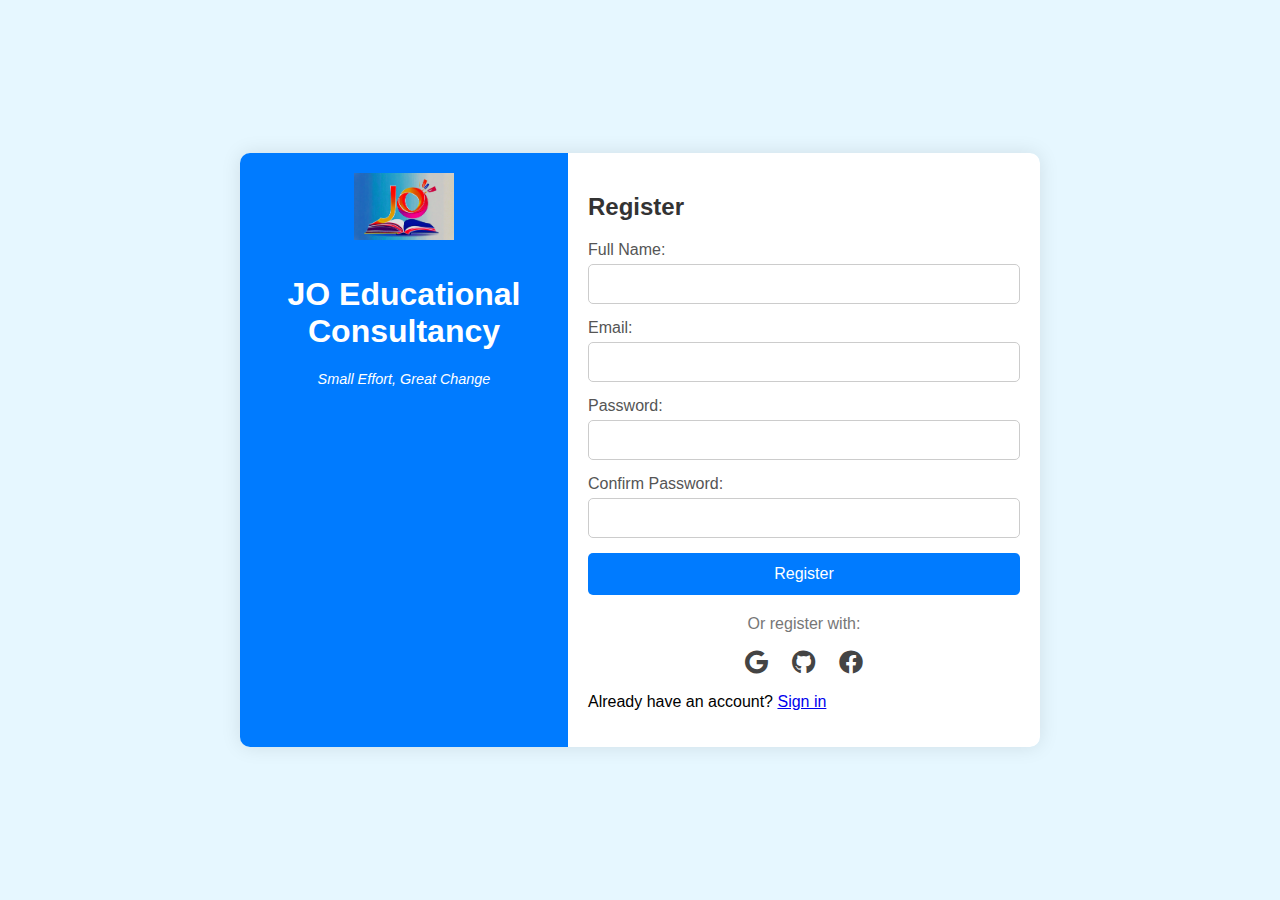
<file: index.html>
<!DOCTYPE html>
<html lang="en">
<head>
    <meta charset="UTF-8">
    <meta name="viewport" content="width=device-width, initial-scale=1.0">
    <title>JO Educational Consultancy - Registration</title>
    <link rel="stylesheet" href="style.css">
    <link rel="stylesheet" href="https://cdnjs.cloudflare.com/ajax/libs/font-awesome/6.0.0/css/all.min.css" integrity="sha512-9usAa10IRO0HhonpyAIVpjrylPvoDwiPUiKdWk5t3PyolY1cOd4DSE0Ga+ri4AuTroPR5aQvXU9xC6qOPnzFeg==" crossorigin="anonymous" referrerpolicy="no-referrer" />
</head>
<body>

    <div class="container">
        <div class="form-wrapper">
            <div class="logo-container">
                <img src="go.png" alt="JO Educational Consultancy Logo" class="logo">
                <h1>JO Educational Consultancy</h1>
                <p class="tagline">Small Effort, Great Change</p>
            </div>

            <div class="form-box">
                <h2>Register</h2>
                <form id="registrationForm">
                  <div class="input-group">
                    <label for="fullName">Full Name:</label>
                    <input type="text" id="fullName" name="fullName" required>
                  </div>

                  <div class="input-group">
                    <label for="email">Email:</label>
                    <input type="email" id="email" name="email" required>
                  </div>

                  <div class="input-group">
                    <label for="password">Password:</label>
                    <input type="password" id="password" name="password" required>
                  </div>

                  <div class="input-group">
                    <label for="confirmPassword">Confirm Password:</label>
                    <input type="password" id="confirmPassword" name="confirmPassword" required>
                  </div>

                    <button type="submit">Register</button>

                    <div class="social-login">
                        <p>Or register with:</p>
                        <div class="social-icons">
                            <a href="#"><i class="fab fa-google"></i></a>
                            <a href="#"><i class="fab fa-github"></i></a>
                            <a href="#"><i class="fab fa-facebook"></i></a>
                        </div>
                    </div>

                    <p>Already have an account? <a href="signin.html">Sign in</a></p>
                </form>
            </div>
        </div>
    </div>

    <script src="script.js"></script>
</body>
</html>
</file>
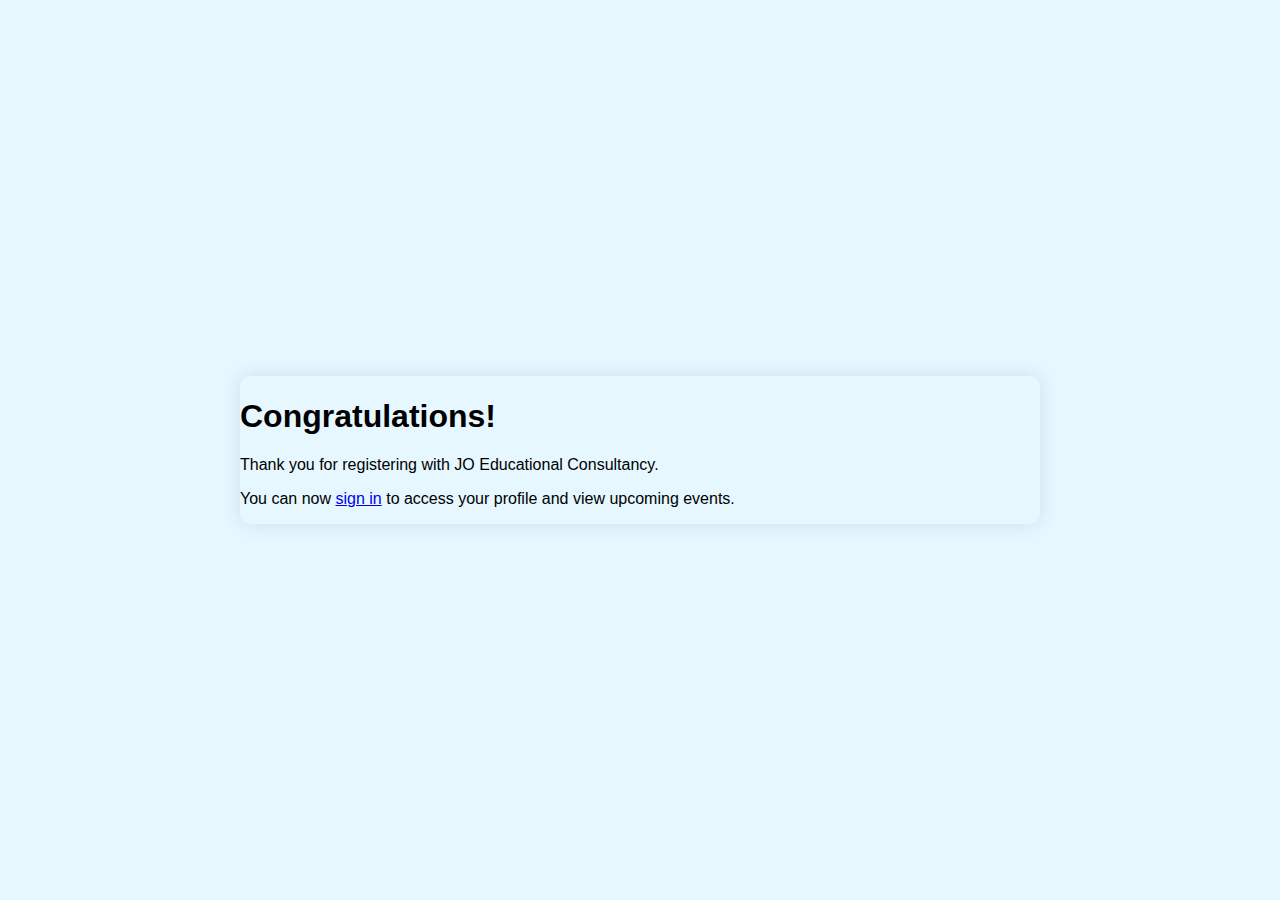
<file: congratulations.html>
<!DOCTYPE html>
<html lang="en">
<head>
    <meta charset="UTF-8">
    <meta name="viewport" content="width=device-width, initial-scale=1.0">
    <title>Congratulations!</title>
    <link rel="stylesheet" href="style.css">
</head>
<body>
    <div class="container">
        <h1>Congratulations!</h1>
        <p>Thank you for registering with JO Educational Consultancy.</p>
        <p>You can now <a href="signin.html">sign in</a> to access your profile and view upcoming events.</p>
    </div>
</body>
</html>
</file>
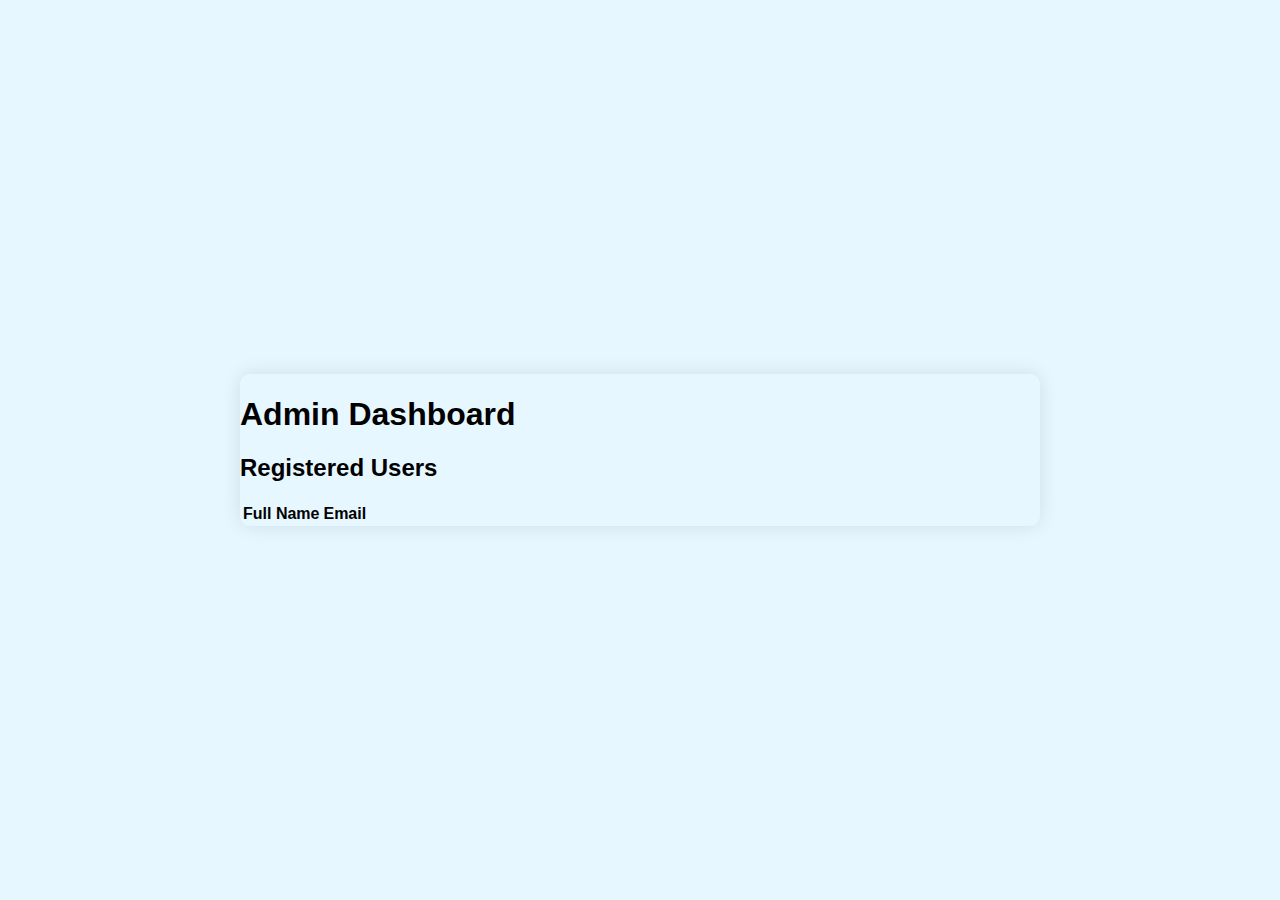
<file: dashboard.html>
<!DOCTYPE html>
<html lang="en">
<head>
    <meta charset="UTF-8">
    <meta name="viewport" content="width=device-width, initial-scale=1.0">
    <title>Admin Dashboard</title>
    <link rel="stylesheet" href="style.css">
</head>
<body>
    <div class="container">
        <h1>Admin Dashboard</h1>
        <h2>Registered Users</h2>
        <table id="userTable">
            <thead>
                <tr>
                    <th>Full Name</th>
                    <th>Email</th>
                </tr>
            </thead>
            <tbody>
                <!-- User data will be inserted here -->
            </tbody>
        </table>
    </div>
    <script>
        document.addEventListener('DOMContentLoaded', function() {
            // Retrieve users from local storage
            let users = JSON.parse(localStorage.getItem('users')) || [];

            // Get the table body
            const tableBody = document.getElementById('userTable').querySelector('tbody');

            // Loop through the users and add them to the table
            users.forEach(user => {
                let row = tableBody.insertRow();
                let nameCell = row.insertCell();
                let emailCell = row.insertCell();

                nameCell.textContent = user.fullName;
                emailCell.textContent = user.email;
            });
        });
    </script>
</body>
</html>
</file>
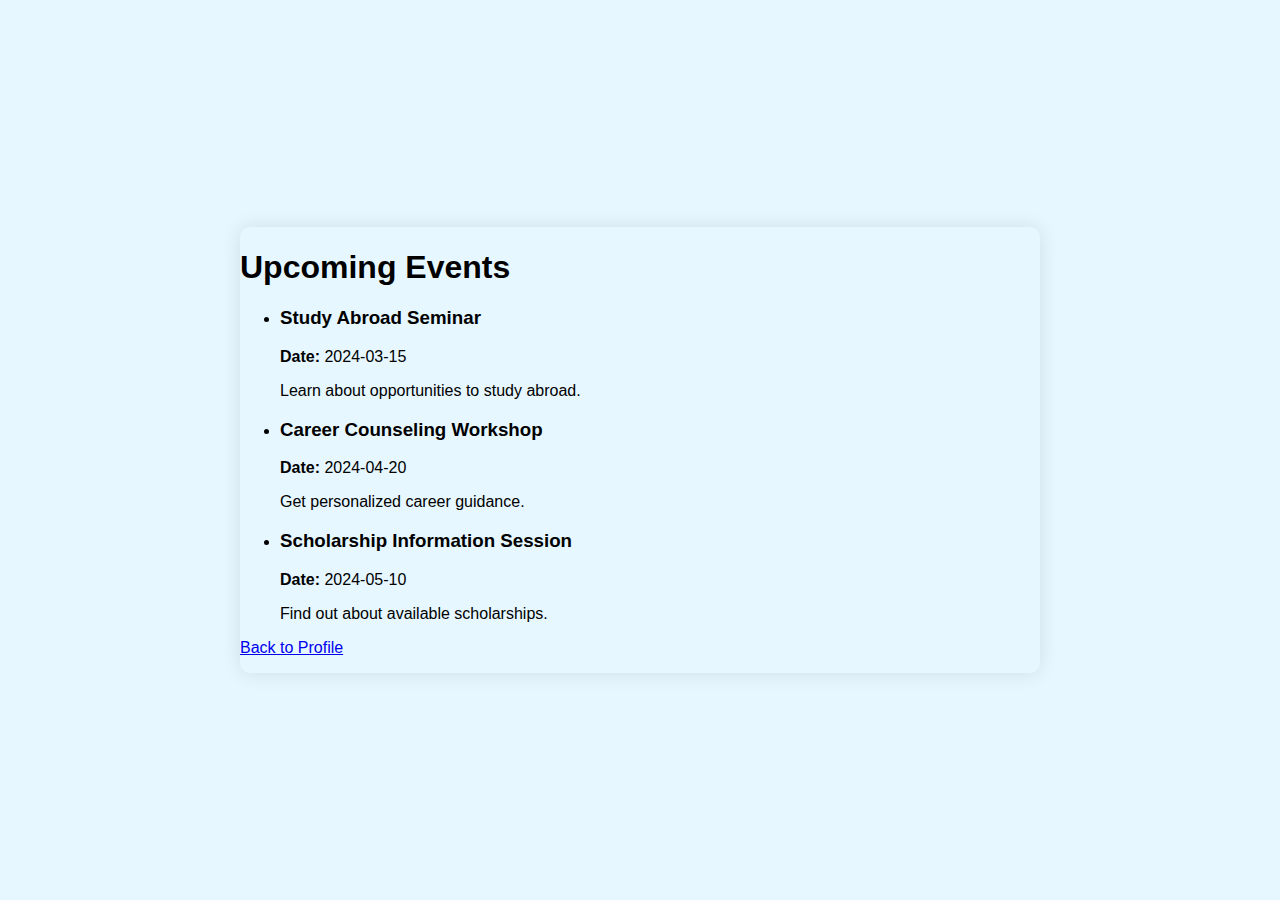
<file: events.html>
<!DOCTYPE html>
<html lang="en">
<head>
    <meta charset="UTF-8">
    <meta name="viewport" content="width=device-width, initial-scale=1.0">
    <title>Upcoming Events</title>
    <link rel="stylesheet" href="style.css">
</head>
<body>
    <div class="container">
        <h1>Upcoming Events</h1>
        <ul id="eventList">
            <!-- Events will be dynamically added here -->
        </ul>
        <p><a href="profile.html">Back to Profile</a></p>
    </div>

    <script>
        document.addEventListener('DOMContentLoaded', function() {
            const eventList = document.getElementById('eventList');
            const events = [
                { title: 'Study Abroad Seminar', date: '2024-03-15', description: 'Learn about opportunities to study abroad.' },
                { title: 'Career Counseling Workshop', date: '2024-04-20', description: 'Get personalized career guidance.' },
                { title: 'Scholarship Information Session', date: '2024-05-10', description: 'Find out about available scholarships.' }
            ];

            events.forEach(event => {
                const listItem = document.createElement('li');
                listItem.innerHTML = `
                    <h3>${event.title}</h3>
                    <p><strong>Date:</strong> ${event.date}</p>
                    <p>${event.description}</p>
                `;
                eventList.appendChild(listItem);
            });
        });
    </script>
</body>
</html>
</file>
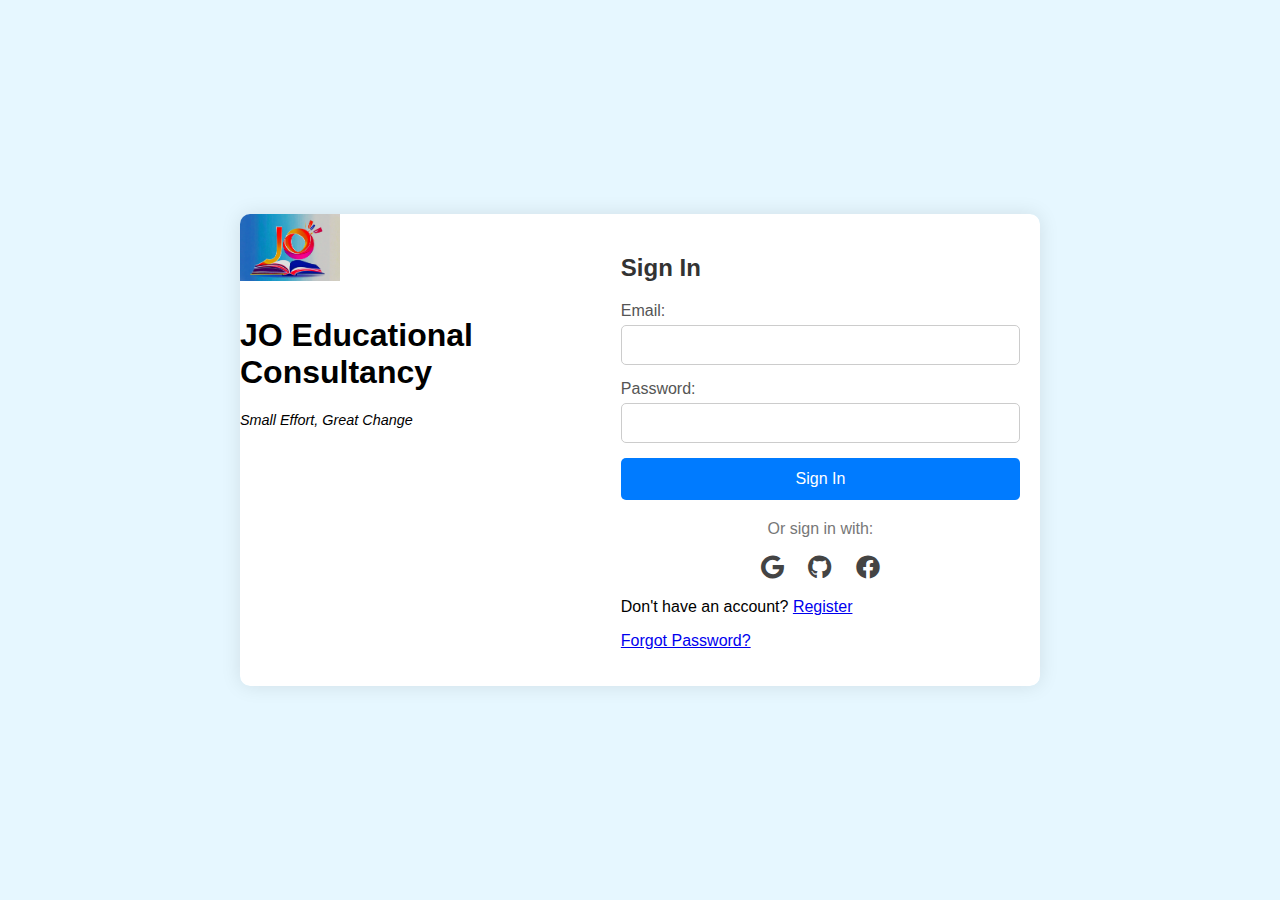
<file: profile.html>
<!DOCTYPE html>
<html lang="en">
<head>
    <meta charset="UTF-8">
    <meta name="viewport" content="width=device-width, initial-scale=1.0">
    <title>JO Educational Consultancy - Profile</title>
    <link rel="stylesheet" href="style.css">
</head>
<body>
    <div class="container">
        <h1>Your Profile</h1>
        <div id="profileDetails">
            <!-- Profile details will be displayed here -->
        </div>
        <p><a href="events.html">View Upcoming Events</a></p>
        <button onclick="logout()">Logout</button>
    </div>

    <script>
        document.addEventListener('DOMContentLoaded', function() {
            const profileDetailsDiv = document.getElementById('profileDetails');
            const user = JSON.parse(localStorage.getItem('currentUser'));

            if (user) {
                profileDetailsDiv.innerHTML = `
                    <p><strong>Full Name:</strong> ${user.fullName}</p>
                    <p><strong>Email:</strong> ${user.email}</p>
                `;
            } else {
                profileDetailsDiv.innerHTML = "<p>Please sign in to view your profile.</p>";
                window.location.href = 'signin.html'; // Redirect if not signed in
            }
        });

        function logout() {
            localStorage.removeItem('currentUser');
            window.location.href = 'signin.html';
        }
    </script>
</body>
</html>
</file>
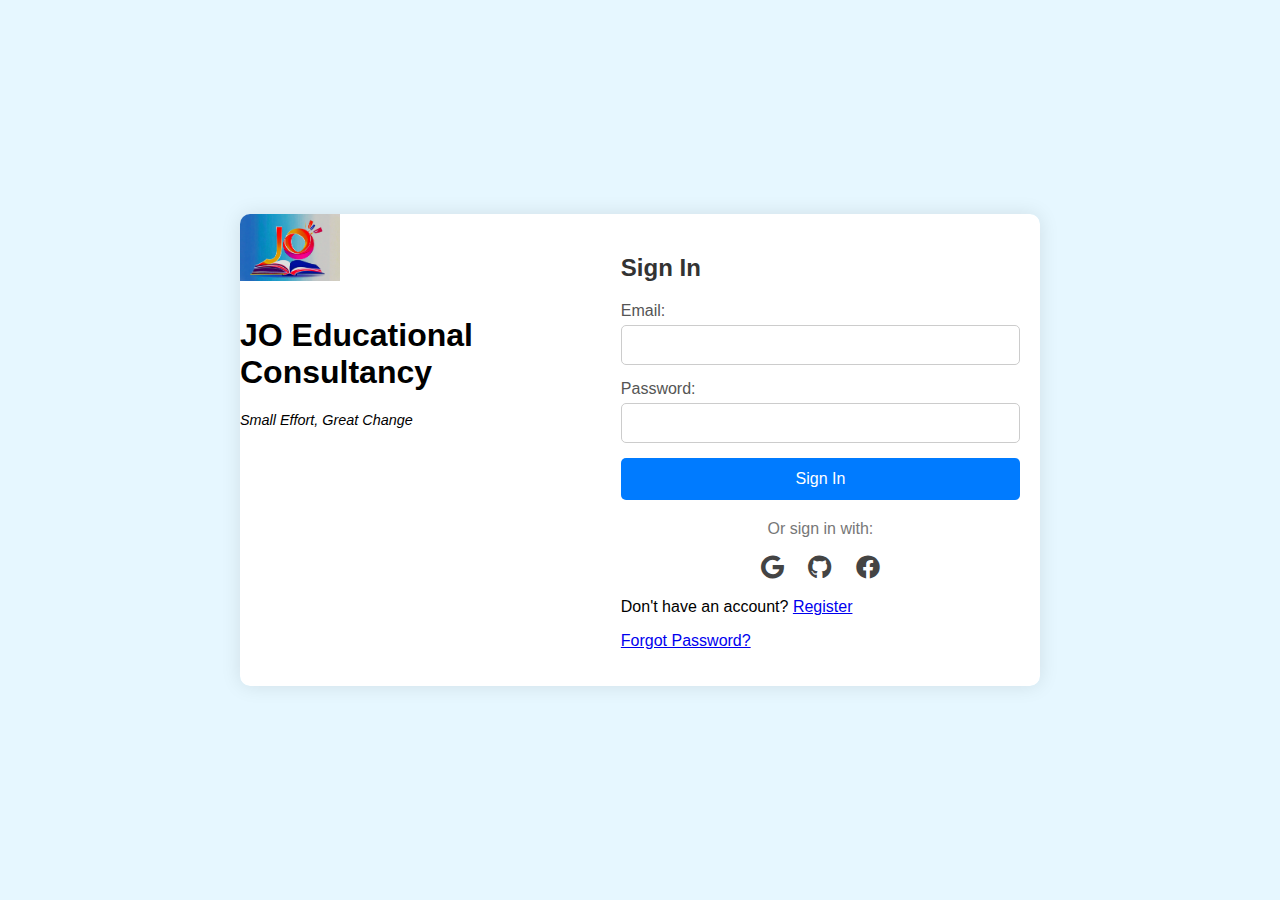
<file: signin.html>
<!DOCTYPE html>
<html lang="en">
<head>
    <meta charset="UTF-8">
    <meta name="viewport" content="width=device-width, initial-scale=1.0">
    <title>JO Educational Consultancy - Sign In</title>
    <link rel="stylesheet" href="style.css">
    <link rel="stylesheet" href="https://cdnjs.cloudflare.com/ajax/libs/font-awesome/6.0.0/css/all.min.css" integrity="sha512-9usAa10IRO0HhonpyAIVpjrylPvoDwiPUiKdWk5t3PyolY1cOd4DSE0Ga+ri4AuTroPR5aQvXU9xC6qOPnzFeg==" crossorigin="anonymous" referrerpolicy="no-referrer" />
</head>
<body>

    <div class="container">
        <div class="form-wrapper">
            <div class="go-container">
                <img src="go.png" alt="JO Educational Consultancy Logo" class="logo">
                <h1>JO Educational Consultancy</h1>
                <p class="tagline">Small Effort, Great Change</p>
            </div>

            <div class="form-box">
                <h2>Sign In</h2>
                <form id="signinForm">
                  <div class="input-group">
                    <label for="email">Email:</label>
                    <input type="email" id="email" name="email" required>
                  </div>

                  <div class="input-group">
                    <label for="password">Password:</label>
                    <input type="password" id="password" name="password" required>
                  </div>

                    <button type="submit">Sign In</button>

                    <div class="social-login">
                        <p>Or sign in with:</p>
                        <div class="social-icons">
                            <a href="https://t.me/jhonasreasearchandbussinesstechn"><i class="fab fa-google"></i></a>
                            <a href="https://t.me/jhonasreasearchandbussinesstechn"><i class="fab fa-github"></i></a>
                            <a href="https://t.me/jhonasreasearchandbussinesstechn"><i class="fab fa-facebook"></i></a>
                        </div>
                    </div>

                    <p>Don't have an account? <a href="index.html">Register</a></p>
                    <p><a href="#">Forgot Password?</a></p>
                </form>
            </div>
        </div>
    </div>

    <script src="script.js"></script>
</body>
</html>
</file>
<file: style.css>
/* css/style.css */
body {
    font-family: sans-serif;
    background-color: #e6f7ff; /* Light blue background */
    margin: 0;
    display: flex;
    justify-content: center;
    align-items: center;
    min-height: 100vh;
}

.container {
    width: 80%;
    max-width: 800px;
    margin: 20px;
    border-radius: 10px;
    box-shadow: 0 0 20px rgba(0, 0, 0, 0.1);
    overflow: hidden;
}

.form-wrapper {
    display: flex;
    background-color: #fff;
    border-radius: 10px;
}

.logo-container {
    background-color: #007bff; /* Primary blue color */
    color: white;
    padding: 20px;
    text-align: center;
    width: 40%;
}

.logo {
    width: 100px; /* Adjust logo size as needed */
    margin-bottom: 10px;
}

.tagline {
    font-style: italic;
    font-size: 0.9em;
}

.form-box {
    padding: 20px;
    width: 60%;
}

.form-box h2 {
    margin-bottom: 20px;
    color: #333;
}

.input-group {
    margin-bottom: 15px;
}

.input-group label {
    display: block;
    margin-bottom: 5px;
    color: #555;
}

.input-group input {
    width: 100%;
    padding: 10px;
    border: 1px solid #ccc;
    border-radius: 5px;
    box-sizing: border-box; /* Important for width to include padding */
    font-size: 1em;
}

button {
    background-color: #007bff;
    color: white;
    padding: 12px 20px;
    border: none;
    border-radius: 5px;
    cursor: pointer;
    font-size: 1em;
    width: 100%;
    transition: background-color 0.3s ease;
}

button:hover {
    background-color: #0056b3;
}

.social-login {
    text-align: center;
    margin-top: 20px;
    color: #777;
}

.social-icons {
    margin-top: 10px;
}

.social-icons a {
    display: inline-block;
    margin: 0 10px;
    font-size: 1.5em;
    color: #444;
}

.social-icons a:hover {
    color: #007bff;
}

/* Responsive Design */
@media (max-width: 768px) {
    .form-wrapper {
        flex-direction: column;
    }

    .logo-container {
        width: 100%;
    }

    .form-box {
        width: 100%;
    }
}
</file>
